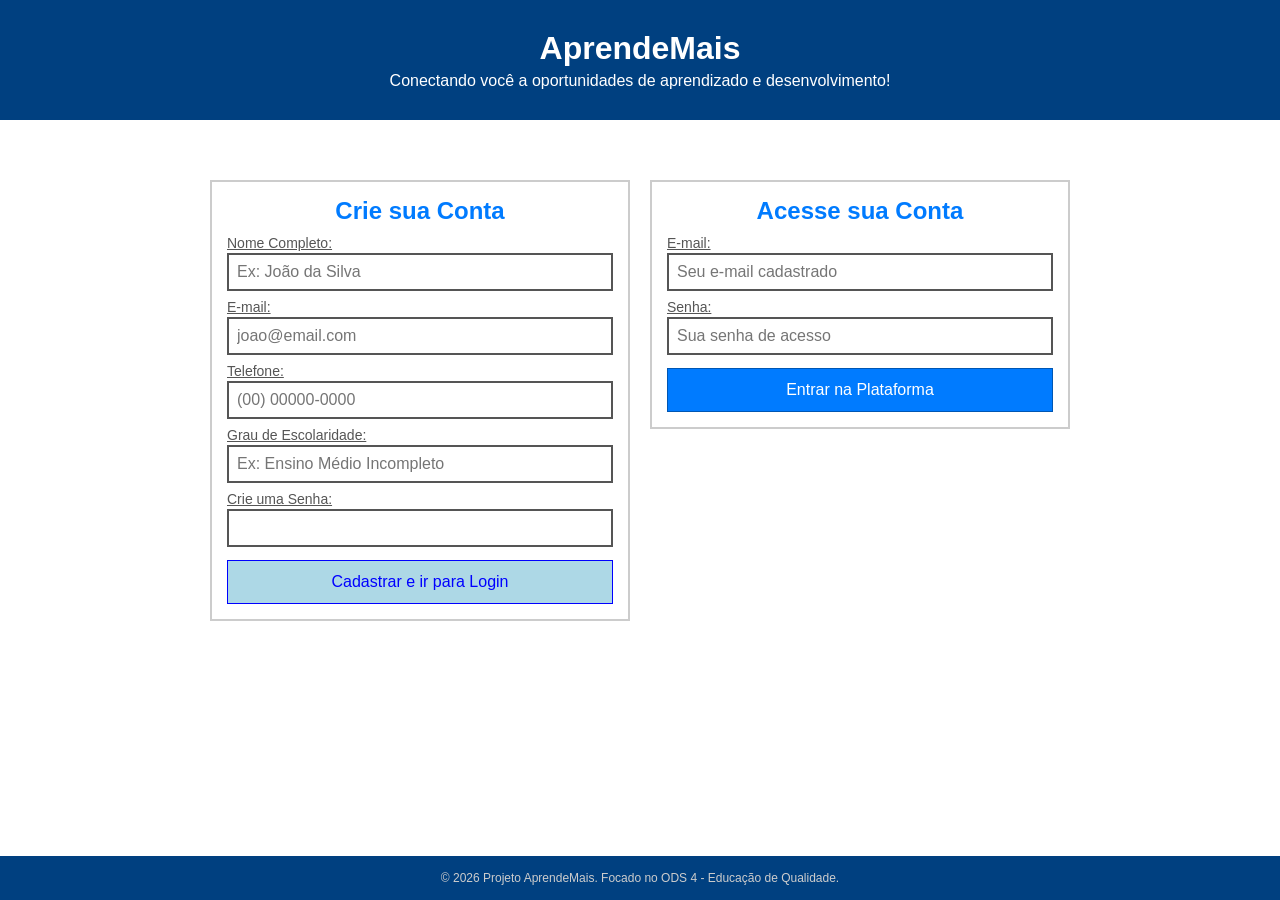
<file: index.html>
<!DOCTYPE html>
<html lang="pt-BR">
<head>
    <meta charset="UTF-8">
    <meta name="viewport" content="width=device-width, initial-scale=1.0">
    <title>AprendeMais - Login e Cadastro</title>
    
    <!-- Fonte externa (Google Fonts) -->
    <link rel="preconnect" href="https://fonts.googleapis.com">
    <link rel="preconnect" href="https://fonts.gstatic.com" crossorigin>
    <link href="https://fonts.googleapis.com/css2?family=Poppins:wght@300;400;600&display=swap" rel="stylesheet">
    
    <!-- Link para o CSS -->
    <link rel="stylesheet" href="login.css">
</head>
<body>
    <header class="header-login">
        <h1>AprendeMais</h1>
        <p>Conectando você a oportunidades de aprendizado e desenvolvimento!</p>
    </header>

    <main class="container">
        <!-- SEÇÃO DE CADASTRO (Mínimo de 5 campos) -->
        <section class="form-section" id="cadastro-section">
            <h2>Crie sua Conta</h2>
            <!-- Direciona o usuário para a parte de login na mesma página -->
            <form action="#login-section" method="get">
                <div class="input-group">
                    <label for="nome">Nome Completo:</label>
                    <input type="text" id="nome" name="nome" placeholder="Ex: João da Silva" required>
                </div>
                <div class="input-group">
                    <label for="email-cad">E-mail:</label>
                    <input type="email" id="email-cad" name="email-cad" placeholder="joao@email.com" required>
                </div>
                <div class="input-group">
                    <label for="telefone">Telefone:</label>
                    <input type="tel" id="telefone" name="telefone" placeholder="(00) 00000-0000" required>
                </div>
                <!-- Campo adaptado para o tema de Educação -->
                <div class="input-group">
                    <label for="escolaridade">Grau de Escolaridade:</label>
                    <input type="text" id="escolaridade" name="escolaridade" placeholder="Ex: Ensino Médio Incompleto" required>
                </div>
                <div class="input-group">
                    <label for="senha-cad">Crie uma Senha:</label>
                    <input type="password" id="senha-cad" name="senha-cad" required>
                </div>
                <!-- Botão que direciona para a seção de login -->
                <button type="submit" class="btn-primary">Cadastrar e ir para Login</button>
            </form>
        </section>

        <!-- SEÇÃO DE LOGIN -->
        <section class="form-section" id="login-section">
            <h2>Acesse sua Conta</h2>
            <!-- Direciona para a página principal solicitada no escopo -->
            <form action="MainPage.html" method="get">
                <div class="input-group">
                    <label for="email-login">E-mail:</label>
                    <input type="email" id="email-login" name="email-login" placeholder="Seu e-mail cadastrado" required>
                </div>
                <div class="input-group">
                    <label for="senha-login">Senha:</label>
                    <input type="password" id="senha-login" name="senha-login" placeholder="Sua senha de acesso" required>
                </div>
                <button type="submit" class="btn-success">Entrar na Plataforma</button>
            </form>
        </section>
    </main>

    <footer>
        <p>&copy; 2026 Projeto AprendeMais. Focado no ODS 4 - Educação de Qualidade.</p>
    </footer>
</body>
</html>
</file>
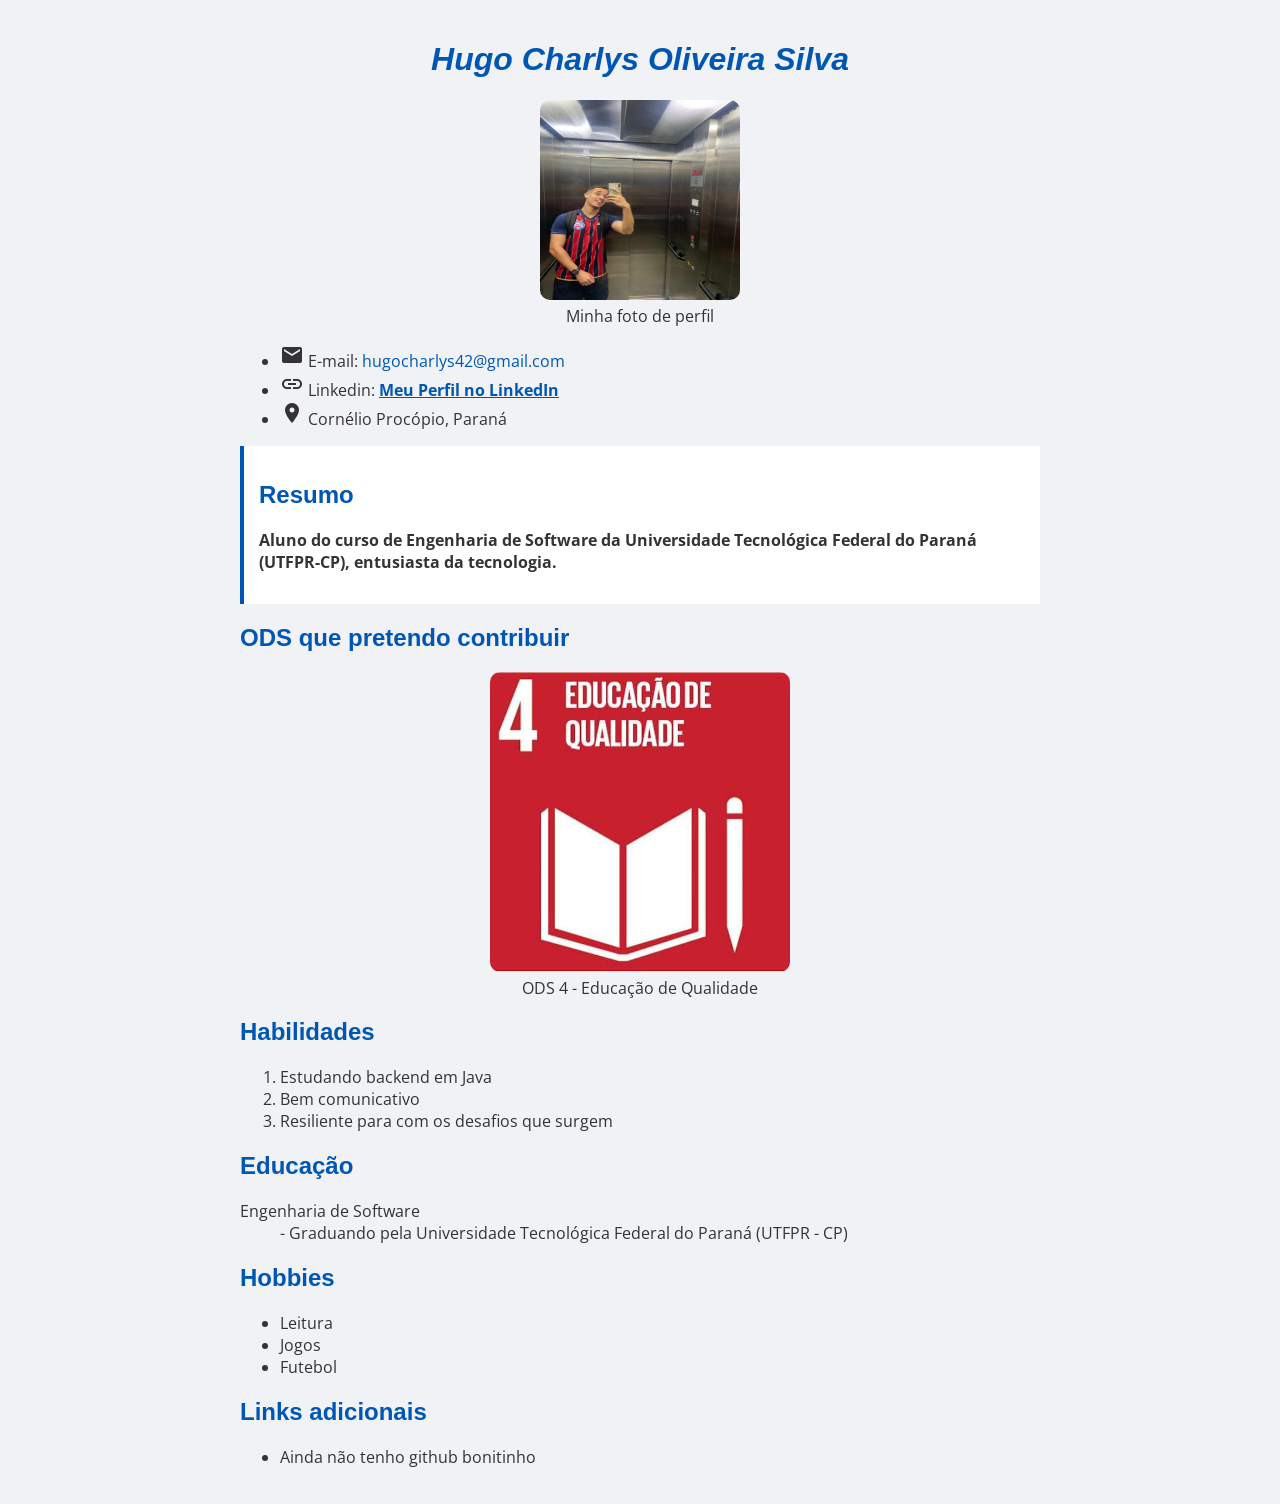
<file: HugoCurriculo.html>
<!DOCTYPE html>
<html lang="pt-br">
<head>
<meta charset="UTF-8">
<meta name="viewport" content="width=device-width, initial-scale=1.0">
<title>Curriculum Vitae - Hugo Charlys Oliveira Silva</title>
<!-- 1. Fonte Externa  -->
<link href="https://fonts.googleapis.com/css2?family=Open+Sans:ital,wght@0,400;0,700;1,400&display=swap" rel="stylesheet">
<!-- 2. Link para o arquivo CSS -->
<link rel="stylesheet" href="HugoCurriculo.css">
<link rel="stylesheet" href="https://fonts.googleapis.com/icon?family=Material+Icons">
</head>
<body>
<header>
<!-- Adicionada classe para o seletor de classe -->
<h1 class="titulo-principal">Hugo Charlys Oliveira Silva</h1>
<figure>
<img src="figs/perfil.JPG" alt="Minha foto de perfil" width="200" height="200">
<figcaption>Minha foto de perfil</figcaption>
</figure>
<ul>
<li><i class="material-icons">email</i> E-mail: <a href="mailto:hugocharlys42@gmail.com">hugocharlys42@gmail.com</a></li>
<li><i class="material-icons">link</i> Linkedin: <a href="https://linkedin.com/in/hugo-charlys-charlys-42136b391" target="_blank">Meu Perfil no LinkedIn</a></li>
<li><i class="material-icons">location_on</i> Cornélio Procópio, Paraná</li>
</ul>
</header>
<main>
<!-- Adicionado ID para o seletor de ID -->
<section id="sessao-resumo">
<h2>Resumo</h2>
<p>Aluno do curso de Engenharia de Software da Universidade Tecnológica Federal do Paraná (UTFPR-CP), entusiasta da tecnologia.</p>
</section>
<section>
<h2>ODS que pretendo contribuir</h2>
<figure>
<img src="figs/ods.png" alt="ODS 4 Educação de Qualidade" width="300" height="300">
<figcaption>ODS 4 - Educação de Qualidade</figcaption>
</figure>
</section>
<section>
<h2>Habilidades</h2>
<ol>
<li>Estudando backend em Java</li>
<li>Bem comunicativo</li>
<li>Resiliente para com os desafios que surgem</li>
</ol>
</section>
<section>
<h2>Educação</h2>
<dl>
<dt>Engenharia de Software</dt>
<dd>- Graduando pela Universidade Tecnológica Federal do Paraná (UTFPR - CP)</dd>
</dl>
</section>
<section>
<h2>Hobbies</h2>
<ul>
<li>Leitura</li>
<li>Jogos</li>
<li>Futebol</li>
</ul>
</section>
</main>
<footer>
<h2>Links adicionais</h2>
<ul>
<li>Ainda não tenho github bonitinho</li>
</ul>
</footer>
</body>
</html>
</file>
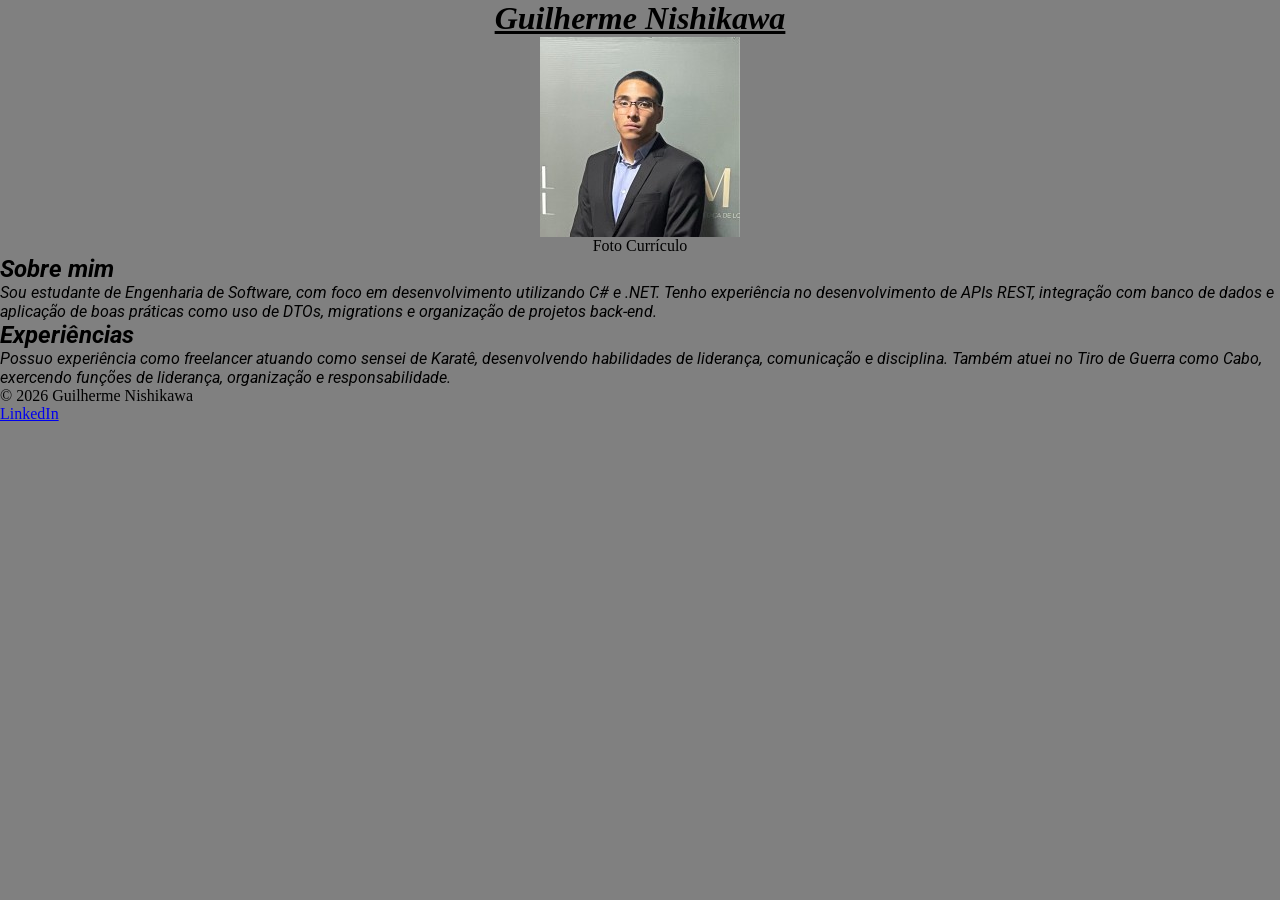
<file: vitae.html>
<!DOCTYPE html>
<html lang="pt-BR">
<head>
    <meta charset="UTF-8">
    <meta name="viewport" content="width=device-width, initial-scale=1.0">
    <title>Currículo Vitae - Guilherme Nishikawa</title>
    
    <!-- Fonte Externa (Google Fonts) movida para o lugar correto no <head> -->
    <link rel="preconnect" href="https://fonts.googleapis.com">
    <link rel="preconnect" href="https://fonts.gstatic.com" crossorigin>
    <link href="https://fonts.googleapis.com/css2?family=Roboto:wght@400;700&display=swap" rel="stylesheet">
    
    <link rel="stylesheet" href="vitae.css">
</head>

<body>

    <header>
        <h1>Guilherme Nishikawa</h1>
        <figure>
            <!-- Adicionado o atributo alt (obrigatório para validação W3C e acessibilidade) -->
            <img id="Foto" src="1759784785064.jpg" alt="Foto de perfil de Guilherme Nishikawa">
            <figcaption>Foto Currículo</figcaption>
        </figure>
    </header>
    
    <main>
        <section class="section">
            <h2>Sobre mim</h2>
            <p>Sou estudante de Engenharia de Software, com foco em desenvolvimento utilizando C# e .NET.
               Tenho experiência no desenvolvimento de APIs REST, integração com banco de dados e aplicação de boas práticas como uso de DTOs, 
               migrations e organização de projetos back-end.</p>
        </section>

        <section class="section">
            <h2>Experiências</h2>
            <p>Possuo experiência como freelancer atuando como sensei de Karatê, desenvolvendo habilidades de liderança, comunicação e disciplina. 
               Também atuei no Tiro de Guerra como Cabo, exercendo funções de liderança, organização e responsabilidade.
            </p>
        </section>
    </main>

    <footer>
        <p>&copy; 2026 Guilherme Nishikawa</p>
        <nav>
            <a href="https://www.linkedin.com/in/guilherme-nishikawa-3a0bb036a/" target="_blank" rel="noopener noreferrer">LinkedIn</a>
        </nav>
    </footer>

</body>
</html>
</file>
<file: login.css>
/* Reseta margens e define o modelo de caixa */
* {
    margin: 0;
    padding: 0;
    box-sizing: border-box;
    font-family: Arial, Helvetica, sans-serif; /* Fonte mais genérica */
}

body {
    background-color: #ffffff; /* Fundo branco chapado */
    color: #333333;
    display: flex;
    flex-direction: column;
    min-height: 100vh;
}

/* Estilo do Cabeçalho */
.header-login {
    background-color: #004080; /* Azul mais básico */
    color: #ffffff;
    text-align: center;
    padding: 30px 10px;
}

.header-login h1 {
    font-size: 32px;
    margin-bottom: 5px;
}

/* Container Principal */
.container {
    display: flex;
    flex-wrap: wrap;
    justify-content: center;
    align-items: flex-start;
    gap: 0; /* Remove o gap */
    padding: 50px 20px;
    flex: 1;
}

/* Caixas dos Formulários */
.form-section {
    background-color: #ffffff;
    border-radius: 0; /* Remove o border-radius */
    padding: 15px; /* Reduz o padding */
    width: 100%;
    max-width: 420px;
    border: 2px solid #ccc; /* Adiciona borda simples */
    margin: 10px; /* Adiciona margem simples */
}

.form-section h2 {
    color: #007bff; /* Azul mais vibrante */
    margin-bottom: 10px;
    text-align: center;
    font-size: 24px;
}

/* Estilização dos Campos de Entrada */
.input-group {
    margin-bottom: 8px; /* Reduz o margin-bottom */
    display: flex;
    flex-direction: column;
}

.input-group label {
    margin-bottom: 2px;
    font-weight: inherit; /* Remove negrito */
    font-size: 14px;
    color: #555555;
    text-decoration: underline; /* Adiciona sublinhado */
}

.input-group input {
    padding: 8px; /* Reduz o padding */
    border: 2px solid #555; /* Borda mais grossa e escura */
    border-radius: 0; /* Remove o border-radius */
    font-family: inherit;
    font-size: inherit;
}

.input-group input:focus {
    outline: none;
    border-color: red; /* Borda vermelha no foco */
}

/* Estilização dos Botões */
button {
    width: 100%;
    padding: 12px;
    border: none;
    border-radius: 0; /* Remove o border-radius */
    font-family: inherit;
    font-size: 16px;
    font-weight: inherit; /* Remove negrito */
    cursor: pointer;
    margin-top: 5px;
}

/* Remove efeitos de transição e active */

/* Botão do Cadastro (Secundário) */
.btn-primary {
    background-color: lightblue; /* Cor mais simplista */
    color: blue;
    border: 1px solid blue; /* Adiciona borda simples */
}

/* Botão do Login (Principal) */
.btn-success {
    background-color: #007bff; /* Cor mais básica */
    color: #ffffff;
    border: 1px solid #0056b3; /* Adiciona borda simples */
}

/* Rodapé */
footer {
    background-color: #004080; /* Cor mais básica */
    color: #ccc; /* Texto mais apagado */
    text-align: center;
    padding: 15px;
    margin-top: auto;
    font-size: 12px;
}
</file>
<file: HugoCurriculo.css>
/* 1. Seletor por Elemento | Fonte Externa | Contraste de Cores */
body {
    font-family: 'Open Sans', sans-serif; /* Fonte 1 (Externa) */
    background-color: #f0f2f5; /* Cor de fundo clara */
    color: #333; /* Cor da fonte escura para dar contraste */
    padding: 20px;
    max-width: 800px;
    margin: auto;
}

/* 2. Segunda Fonte Distinta */
h1, h2 {
    font-family: Arial, sans-serif; /* Fonte 2 (Sistema) */
    color: #0056b3;
}

/* 3. Seletor por Classe | Estilo Itálico */
.titulo-principal {
    font-style: italic; /* Opção de estilo 1 */
    text-align: center;
}

/* 4. Seletor por ID | Estilo Negrito */
#sessao-resumo {
    background-color: #fff;
    padding: 15px;
    border-left: 4px solid #0056b3;
    font-weight: bold; /* Opção de estilo 2 */
}

/* 5. Seletor por Atributo | Decoração de Texto */
a[target="_blank"] {
    text-decoration: underline; /* Decoração de texto */
    font-weight: bold;
}

/* Links em geral sem sublinhado por padrão */
a {
    text-decoration: none;
    color: #0056b3;
}

/* 6. Seletor por Pseudo-classe (Alterar cor do link ao passar o mouse) */
a:hover {
    color: #ff5722; /* Muda a cor quando passa o mouse */
    text-decoration: underline;
}

/* Ajustes simples nas imagens */
figure {
    text-align: center;
}

img {
    border-radius: 10px;
}
</file>
<file: vitae.css>
* {
  box-sizing: border-box;
  margin: 0;
  padding: 0;
  background-color: gray;
}
h1{
    text-align: center;
    font-family: 'Times New Roman', Times, serif;
    text-decoration: underline;
    font-style: oblique;
}
#Foto{
    display: block;
    margin: 0 auto;
}
figcaption{
    text-align: center;
}
.section{
    color: black;
    font-family: 'Roboto', sans-serif;
    font-style: italic;
}
a[href="https://www.linkedin.com/in/guilherme-nishikawa-3a0bb036a/"]{
    background-color: gray;
}
a:hover{
    background-color: red;
}
</file>
